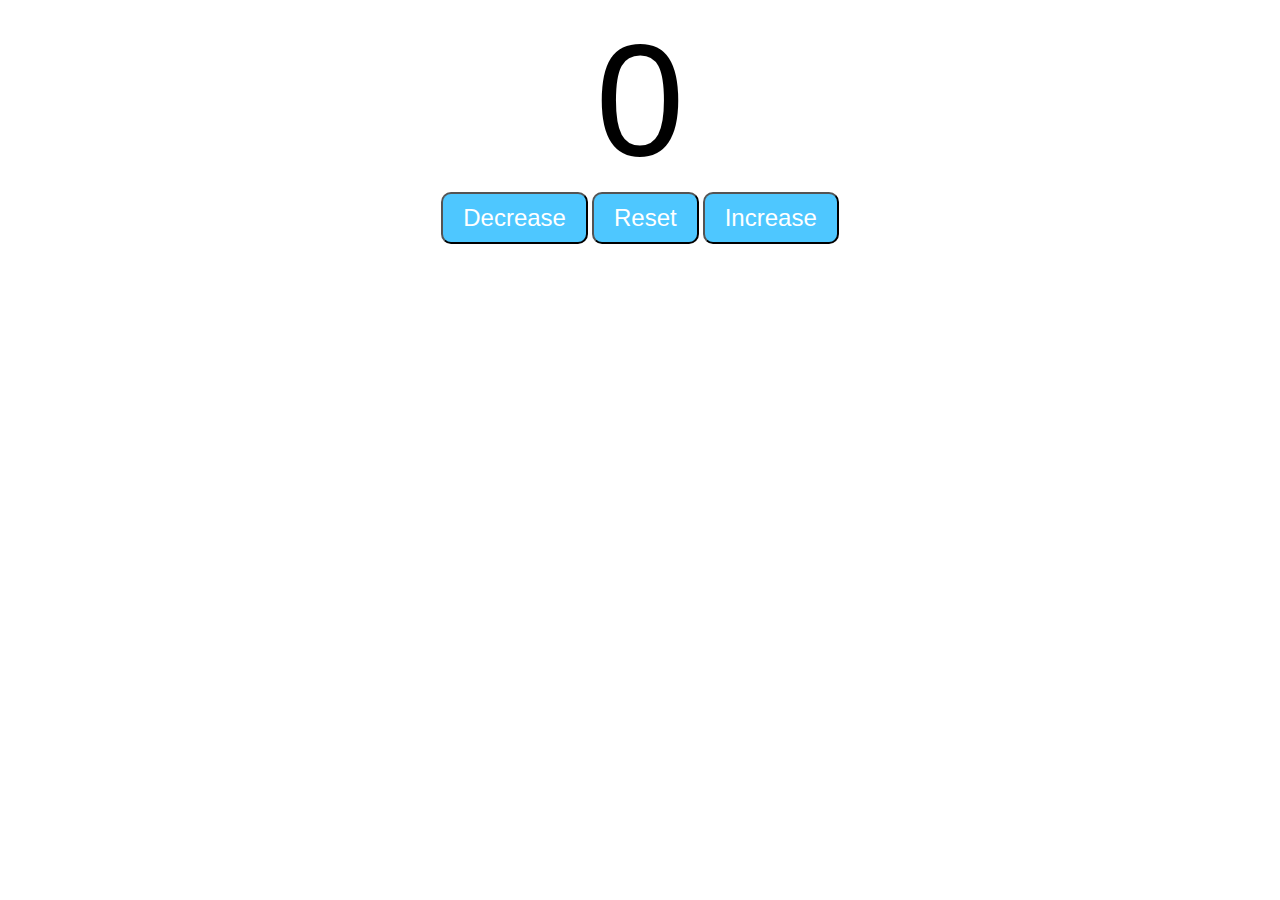
<file: index.html>
<!DOCTYPE html>
<html lang="en">
<head>
    <meta charset="UTF-8">
    <meta name="viewport" content="width=device-width, initial-scale=1.0">
    <title>Counter App</title>

    <link rel="stylesheet" href="style.css">
</head>

<body>

    <label id="countlabel">0</label>

    <div id="btncontainer">
        <button id="Decrease" class="buttons">Decrease</button>
        <button id="Reset" class="buttons">Reset</button>
        <button id="Increase" class="buttons">Increase</button>
    </div>

    <!-- JavaScript -->
    <script src="index.js"></script>

</body>
</html>
</file>
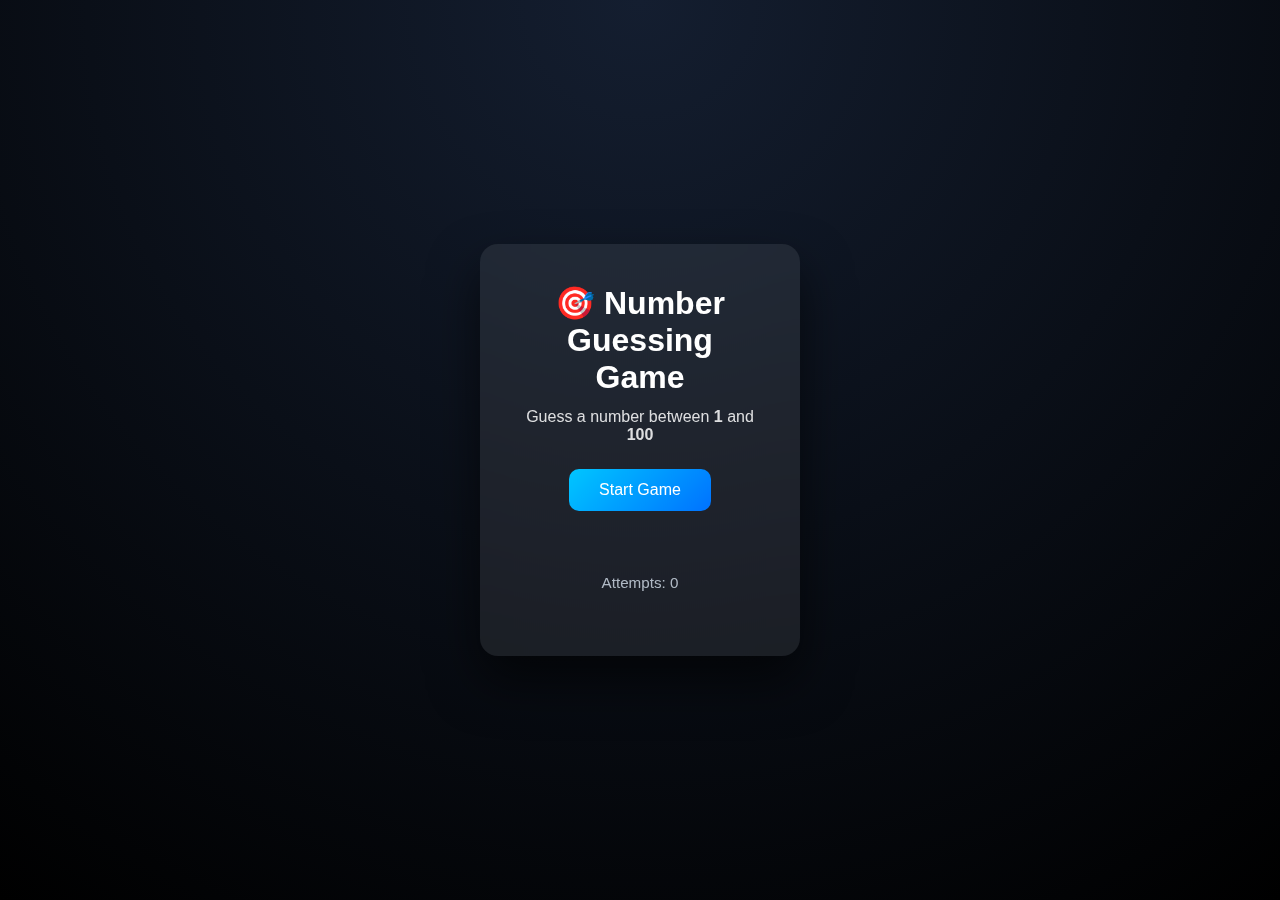
<file: Projects/NumberGuessingGame/index.html>
<!DOCTYPE html>
<html lang="en">
<head>
    <meta charset="UTF-8">
    <meta name="viewport" content="width=device-width, initial-scale=1.0">
    <title>Number Guessing Game</title>
    <link rel="stylesheet" href="style.css">
</head>
<body>

    <div class="game-box">
        <h1>🎯 Number Guessing Game</h1>
        <p>Guess a number between <b id="range">1</b> and <b id="range-max">100</b></p>

        <div class="controls">
            <button id="startBtn">Start Game</button>
            <input id="guessInput" type="number" min="1" max="100" placeholder="Enter your guess" />
            <button id="submitGuess">Submit Guess</button>
            <button id="restartBtn">Restart</button>
        </div>

        <p id="feedback" class="feedback"></p>
        <p id="attempts" class="attempts">Attempts: 0</p>
    </div>

    <script src="learning.js"></script>
</body>
</html>
</file>
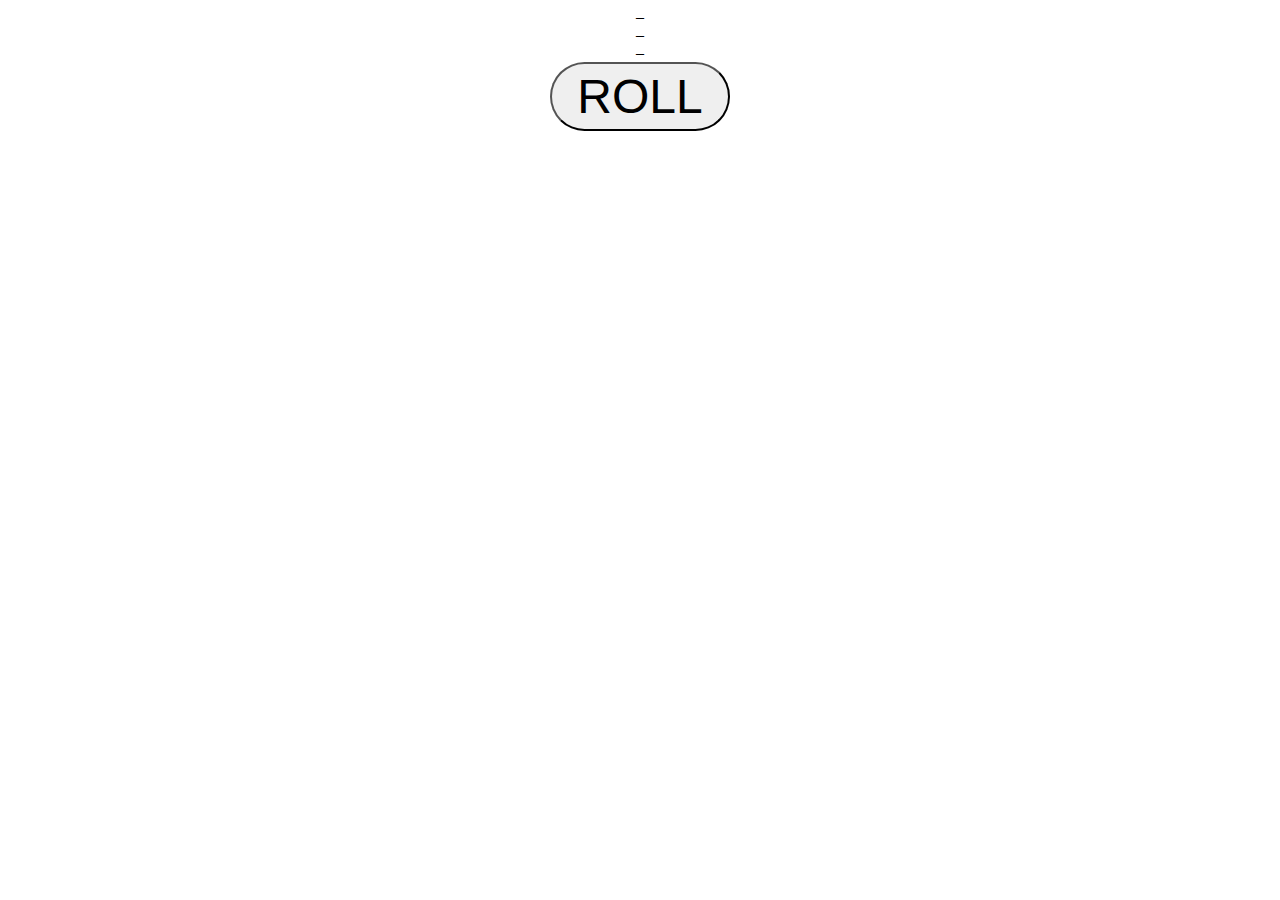
<file: Projects/RandomNumberGenerator/index.html>
<!DOCTYPE html>
<html lang="en">
<head>
    <meta charset="UTF-8">
    <meta name="viewport" content="width=device-width, initial-scale=1.0">
    <title>Dice Roll</title>
    <link rel="stylesheet" href="style.css">
</head>
<body>

<div class="container">
    <div class="dice-row">
        <div class="dice-box red" id="myLabel1">–</div>
        <div class="dice-box blue" id="myLabel2">–</div>
        <div class="dice-box green" id="myLabel3">–</div>
    </div>

    <button id="myButton">ROLL</button>
</div>


 



<script src="index.js"></script>
</body>
</html>
</file>
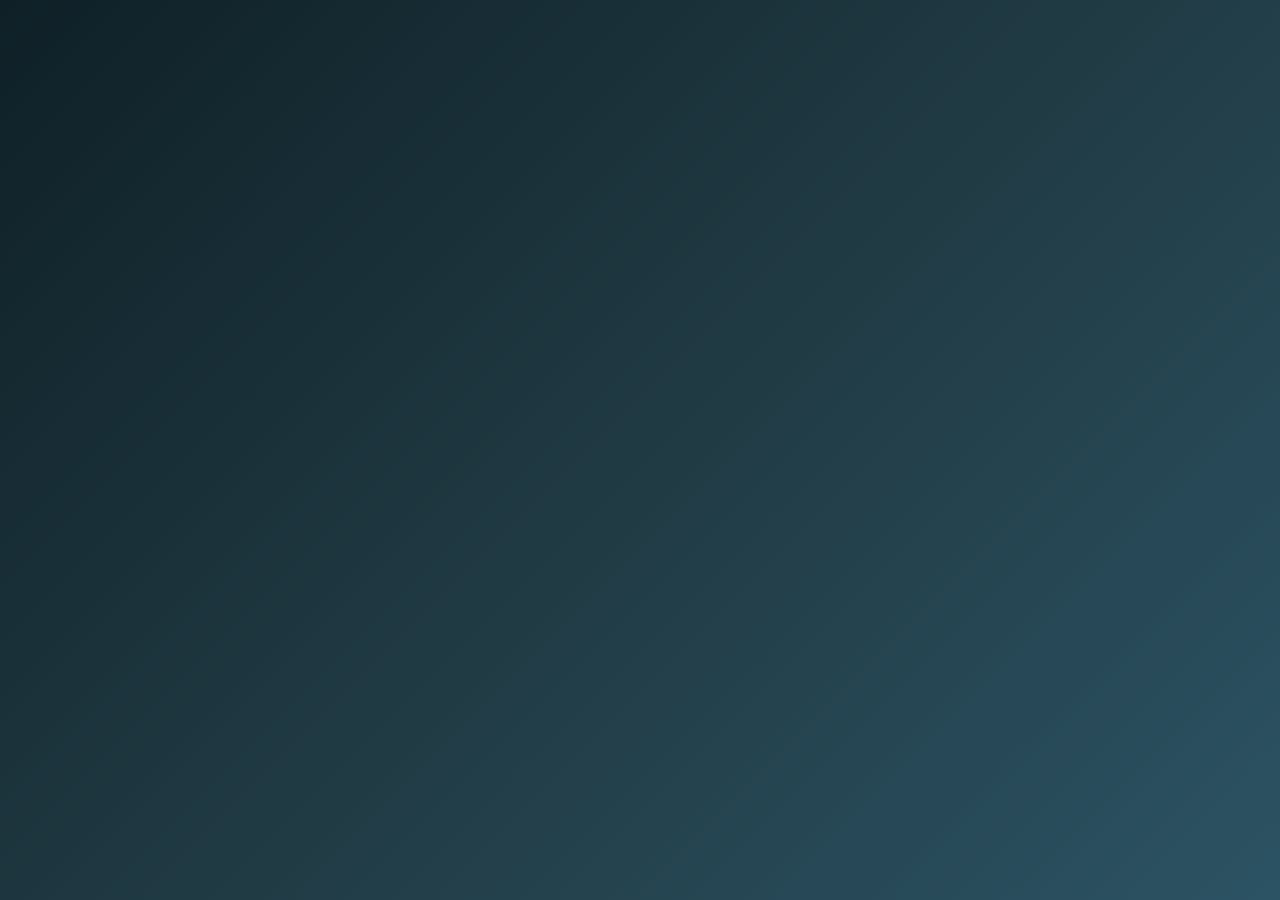
<file: Projects/TemperatureConversionProgram/index.html>
<!DOCTYPE html>
<html lang="en">
<head>
    <meta charset="UTF-8">
    <meta name="viewport" content="width=device-width, initial-scale=1.0">
    <title>Document</title>
    <link rel="stylesheet" href="style.css">
</head>
<body>
    



    <script src="index.js"></script>
</body>
</html>
</file>
<file: style.css>
#countlabel {
    display: block;
    text-align: center;
    font-size: 10em;
    font-family: 'Lucida Sans', 'Lucida Sans Regular',
                 'Lucida Grande', 'Lucida Sans Unicode',
                 Geneva, Verdana, sans-serif;
}

#btncontainer {
    text-align: center;
}

.buttons {
    padding: 10px 20px;
    font-size: 1.5em;
    color: rgb(255, 255, 255);
    background-color: rgb(78, 199, 255);
    border-radius: 10px;
    cursor: pointer;
    transition: background-color 0.25s;
}

.buttons:hover {
    background-color: aqua;
    transition-delay: 0.5s;
}
</file>
<file: Projects/NumberGuessingGame/style.css>
* {
    margin: 0;
    padding: 0;
    box-sizing: border-box;
    font-family: 'Segoe UI', sans-serif;
}

body {
    height: 100vh;
    background: radial-gradient(circle at top, #141e30, #000000);
    display: flex;
    justify-content: center;
    align-items: center;
    color: #fff;
}

.game-box {
    background: rgba(255, 255, 255, 0.08);
    backdrop-filter: blur(12px);
    padding: 40px;
    border-radius: 18px;
    text-align: center;
    box-shadow: 0 25px 50px rgba(0, 0, 0, 0.6);
    width: 320px;
}

h1 {
    margin-bottom: 12px;
}

p {
    opacity: 0.85;
    margin-bottom: 25px;
}

button {
    padding: 12px 30px;
    font-size: 16px;
    border: none;
    border-radius: 10px;
    cursor: pointer;
    background: linear-gradient(135deg, #00c6ff, #0072ff);
    color: #fff;
    transition: 0.3s ease;
}

button:hover {
    transform: translateY(-3px);
    box-shadow: 0 15px 30px rgba(0, 198, 255, 0.5);
}

.controls {
    display: flex;
    gap: 10px;
    justify-content: center;
    align-items: center;
    flex-wrap: wrap;
    margin-bottom: 18px;
}

input[type="number"]{
    padding: 10px 12px;
    border-radius: 10px;
    border: 1px solid rgba(255,255,255,0.12);
    background: rgba(255,255,255,0.03);
    color: #fff;
    width: 140px;
    outline: none;
}

.feedback{
    min-height: 1.2em;
    margin-top: 6px;
    color: #ffd966;
}

.attempts{
    margin-top: 8px;
    font-size: 0.95rem;
    color: #cbd5e1;
}

#restartBtn{
    background: linear-gradient(135deg, #ff7e5f, #feb47b);
}
</file>
<file: Projects/RandomNumberGenerator/style.css>
body{
    font-family: 'Times New Roman', Times, serif;
    text-align: center;
}

#myButton{
    font-size: 3em;
    padding: 5px 25px;
    border-radius: 30em;
}
#myLabel{
    font-size: 3em;
}
</file>
<file: Projects/TemperatureConversionProgram/style.css>
/* Reset */
* {
    margin: 0;
    padding: 0;
    box-sizing: border-box;
}

/* Body & Background */
body {
    min-height: 100vh;
    display: flex;
    justify-content: center;
    align-items: center;
    background: linear-gradient(135deg, #0f2027, #203a43, #2c5364);
    font-family: 'Segoe UI', Tahoma, Geneva, Verdana, sans-serif;
}

/* Container */
.container {
    background: rgba(255, 255, 255, 0.08);
    backdrop-filter: blur(16px);
    border-radius: 24px;
    padding: 50px 40px;
    border: 1px solid rgba(255, 255, 255, 0.15);
    box-shadow: 0 25px 50px rgba(0, 0, 0, 0.6);
    text-align: center;
    max-width: 420px;
    width: 90%;
}

/* Heading */
h1 {
    color: #ffffff;
    font-size: 2.2rem;
    margin-bottom: 35px;
    font-weight: 600;
    letter-spacing: 1px;
}

/* Input Box */
.input-box {
    width: 100%;
    padding: 14px 18px;
    font-size: 1.1rem;
    border: 2px solid rgba(255, 255, 255, 0.2);
    border-radius: 12px;
    background: rgba(255, 255, 255, 0.1);
    color: #ffffff;
    margin-bottom: 30px;
    transition: all 0.3s ease;
}

.input-box:focus {
    outline: none;
    border-color: rgba(255, 255, 255, 0.5);
    background: rgba(255, 255, 255, 0.15);
    box-shadow: 0 0 15px rgba(255, 255, 255, 0.1);
}

.input-box::placeholder {
    color: rgba(255, 255, 255, 0.6);
}

/* Radio Group */
.radio-group {
    display: flex;
    flex-direction: column;
    gap: 16px;
    margin-bottom: 30px;
}

.radio-option {
    display: flex;
    align-items: center;
    gap: 12px;
    cursor: pointer;
}

.radio-option input[type="radio"] {
    width: 20px;
    height: 20px;
    cursor: pointer;
    accent-color: #ffffff;
}

.radio-option label {
    color: #ffffff;
    font-size: 1.05rem;
    font-weight: 500;
    cursor: pointer;
}

/* Button */
.convert-btn {
    width: 100%;
    padding: 14px 24px;
    font-size: 1.1rem;
    font-weight: 600;
    color: #ffffff;
    background: linear-gradient(135deg, #667eea, #764ba2);
    border: none;
    border-radius: 12px;
    cursor: pointer;
    transition: all 0.3s ease;
    margin-bottom: 25px;
    text-transform: uppercase;
    letter-spacing: 1px;
    box-shadow: 0 10px 25px rgba(102, 126, 234, 0.3);
}

.convert-btn:hover {
    transform: translateY(-2px);
    box-shadow: 0 15px 35px rgba(102, 126, 234, 0.4);
}

.convert-btn:active {
    transform: translateY(0);
}

/* Result Text */
.result-text {
    color: #ffffff;
    font-size: 1.3rem;
    font-weight: 600;
    letter-spacing: 0.5px;
    text-shadow: 0 0 10px rgba(255, 255, 255, 0.2);
}
</file>
